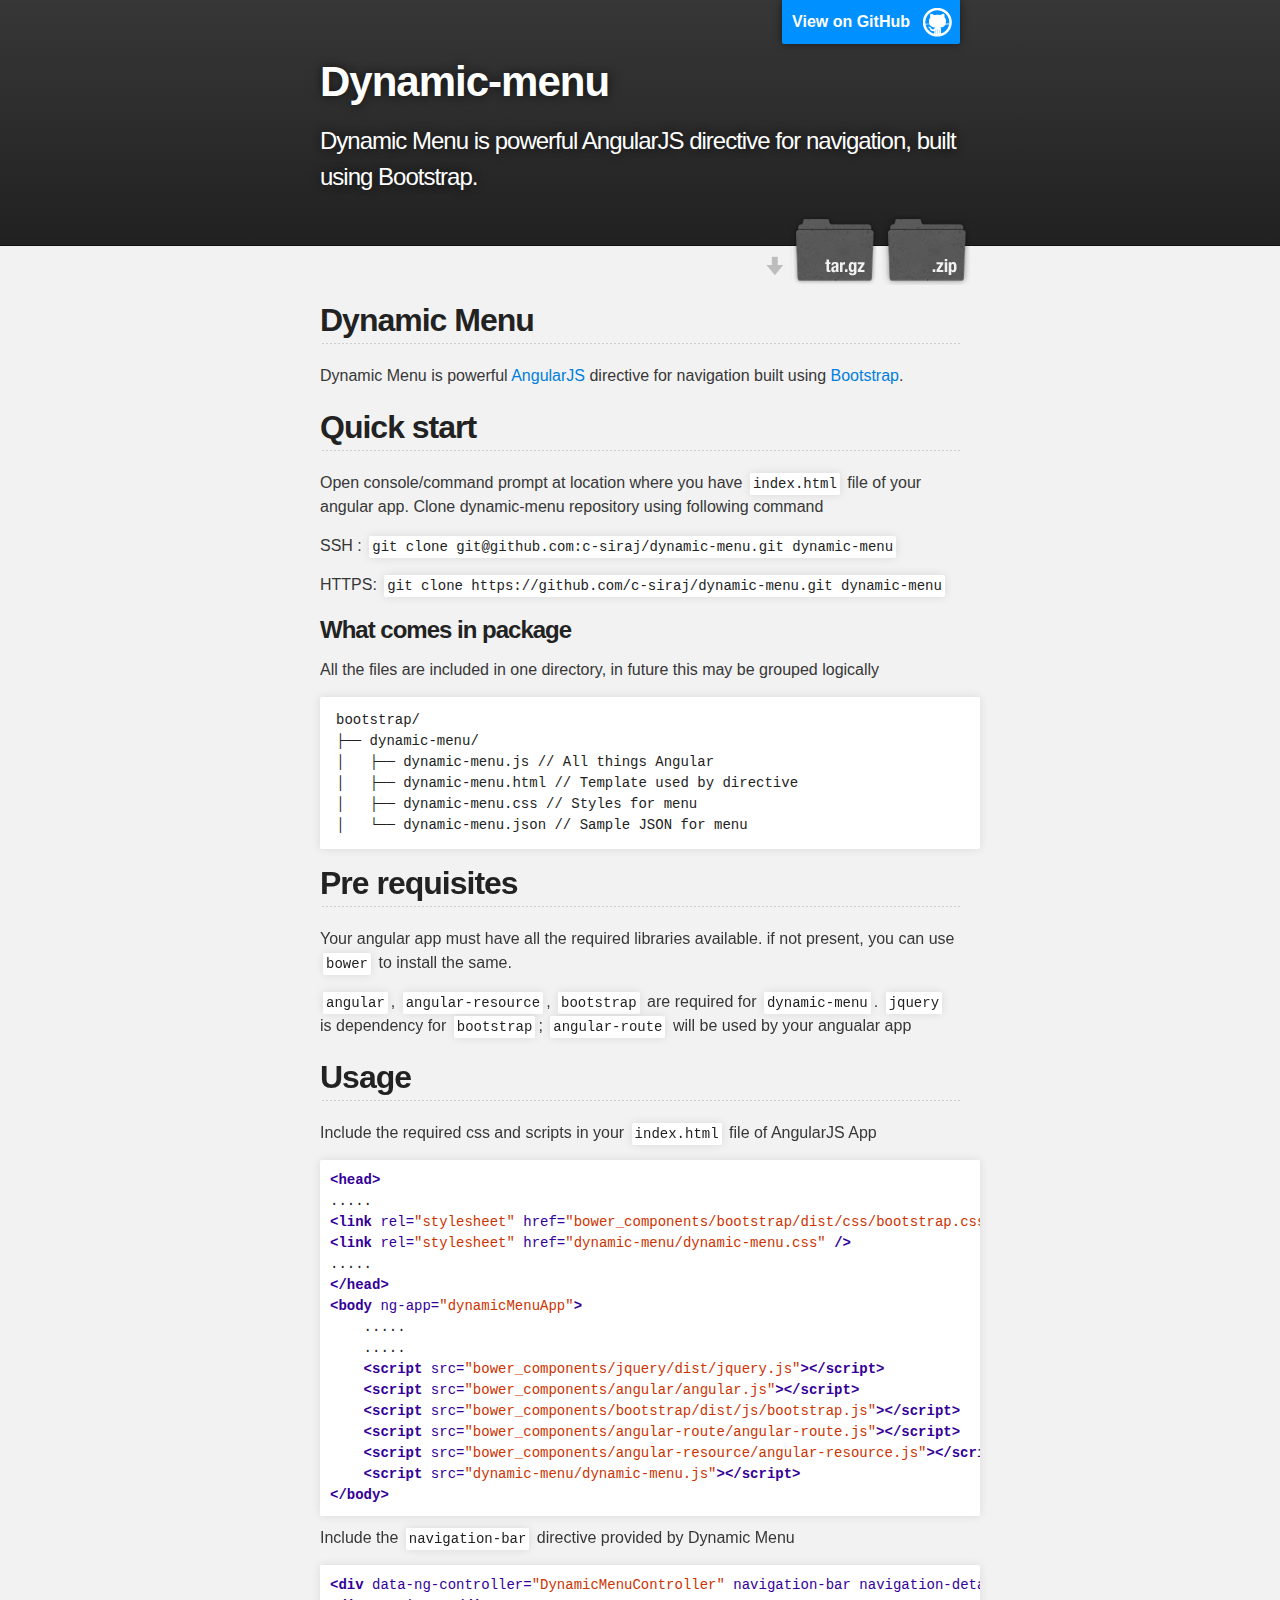
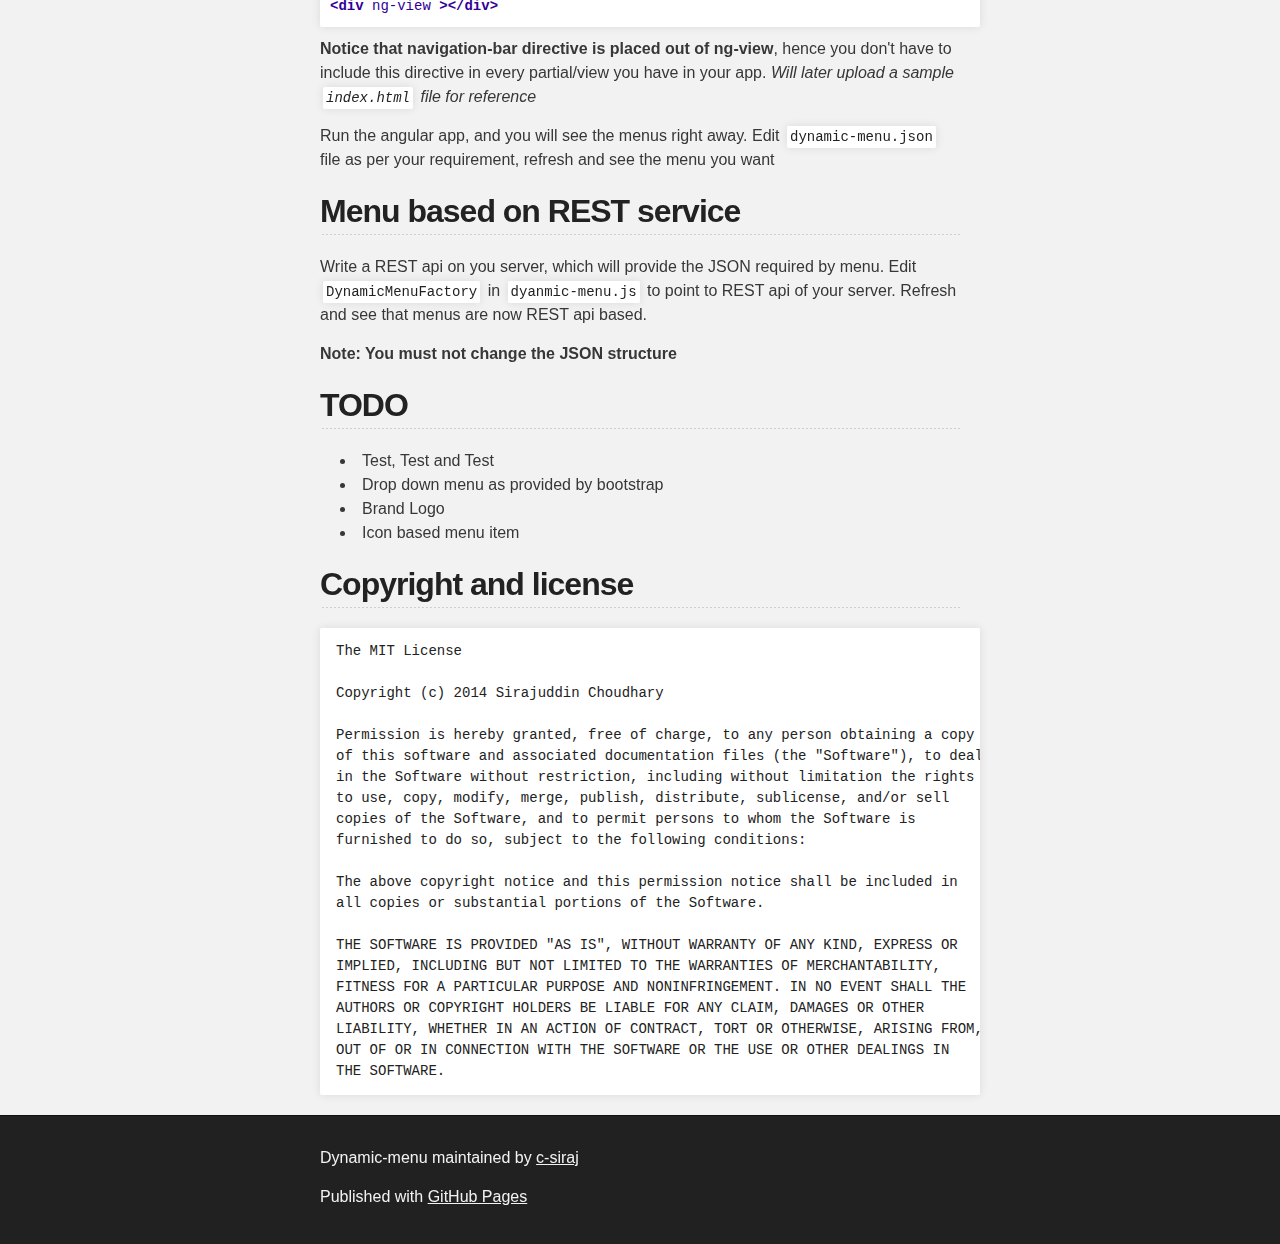
<file: index.html>
<!DOCTYPE html>
<html>

  <head>
    <meta charset='utf-8' />
    <meta http-equiv="X-UA-Compatible" content="chrome=1" />
    <meta name="description" content="Dynamic-menu : Dynamic Menu is powerful AngularJS directive for navigation, built using Bootstrap." />

    <link rel="stylesheet" type="text/css" media="screen" href="stylesheets/stylesheet.css">

    <title>Dynamic-menu</title>
  </head>

  <body>

    <!-- HEADER -->
    <div id="header_wrap" class="outer">
        <header class="inner">
          <a id="forkme_banner" href="https://github.com/c-siraj/dynamic-menu">View on GitHub</a>

          <h1 id="project_title">Dynamic-menu</h1>
          <h2 id="project_tagline">Dynamic Menu is powerful AngularJS directive for navigation, built using Bootstrap.</h2>

            <section id="downloads">
              <a class="zip_download_link" href="https://github.com/c-siraj/dynamic-menu/zipball/master">Download this project as a .zip file</a>
              <a class="tar_download_link" href="https://github.com/c-siraj/dynamic-menu/tarball/master">Download this project as a tar.gz file</a>
            </section>
        </header>
    </div>

    <!-- MAIN CONTENT -->
    <div id="main_content_wrap" class="outer">
      <section id="main_content" class="inner">
        <h2>
<a name="dynamic-menu" class="anchor" href="#dynamic-menu"><span class="octicon octicon-link"></span></a>Dynamic Menu</h2>

<p>Dynamic Menu is powerful <a href="http://angularjs.org">AngularJS</a> directive for navigation built using <a href="http://getbootstrap.com">Bootstrap</a>.</p>

<h2>
<a name="quick-start" class="anchor" href="#quick-start"><span class="octicon octicon-link"></span></a>Quick start</h2>

<p>Open console/command prompt at location where you have <code>index.html</code> file of your angular app.
Clone dynamic-menu repository using following command</p>

<p>SSH : <code>git clone git@github.com:c-siraj/dynamic-menu.git dynamic-menu</code></p>

<p>HTTPS: <code>git clone https://github.com/c-siraj/dynamic-menu.git dynamic-menu</code></p>

<h3>
<a name="what-comes-in-package" class="anchor" href="#what-comes-in-package"><span class="octicon octicon-link"></span></a>What comes in package</h3>

<p>All the files are included in one directory, in future this may be grouped logically</p>

<pre><code>bootstrap/
├── dynamic-menu/
│   ├── dynamic-menu.js // All things Angular
│   ├── dynamic-menu.html // Template used by directive
│   ├── dynamic-menu.css // Styles for menu
│   └── dynamic-menu.json // Sample JSON for menu
</code></pre>

<h2>
<a name="pre-requisites" class="anchor" href="#pre-requisites"><span class="octicon octicon-link"></span></a>Pre requisites</h2>

<p>Your angular app must have all the required libraries available. if not present, you can use <code>bower</code> to install the same.</p>

<p><code>angular</code>, <code>angular-resource</code>, <code>bootstrap</code> are required for <code>dynamic-menu</code>. <code>jquery</code> is dependency for <code>bootstrap</code>; <code>angular-route</code> will be used by your angualar app</p>

<h2>
<a name="usage" class="anchor" href="#usage"><span class="octicon octicon-link"></span></a>Usage</h2>

<p>Include the required css and scripts in your <code>index.html</code> file of AngularJS App</p>

<div class="highlight highlight-html"><pre><span class="nt">&lt;head&gt;</span>
.....
<span class="nt">&lt;link</span> <span class="na">rel=</span><span class="s">"stylesheet"</span> <span class="na">href=</span><span class="s">"bower_components/bootstrap/dist/css/bootstrap.css"</span> <span class="nt">/&gt;</span>
<span class="nt">&lt;link</span> <span class="na">rel=</span><span class="s">"stylesheet"</span> <span class="na">href=</span><span class="s">"dynamic-menu/dynamic-menu.css"</span> <span class="nt">/&gt;</span>
.....
<span class="nt">&lt;/head&gt;</span>
<span class="nt">&lt;body</span> <span class="na">ng-app=</span><span class="s">"dynamicMenuApp"</span><span class="nt">&gt;</span>
    .....
    .....
    <span class="nt">&lt;script </span><span class="na">src=</span><span class="s">"bower_components/jquery/dist/jquery.js"</span><span class="nt">&gt;&lt;/script&gt;</span>
    <span class="nt">&lt;script </span><span class="na">src=</span><span class="s">"bower_components/angular/angular.js"</span><span class="nt">&gt;&lt;/script&gt;</span>
    <span class="nt">&lt;script </span><span class="na">src=</span><span class="s">"bower_components/bootstrap/dist/js/bootstrap.js"</span><span class="nt">&gt;&lt;/script&gt;</span>
    <span class="nt">&lt;script </span><span class="na">src=</span><span class="s">"bower_components/angular-route/angular-route.js"</span><span class="nt">&gt;&lt;/script&gt;</span>
    <span class="nt">&lt;script </span><span class="na">src=</span><span class="s">"bower_components/angular-resource/angular-resource.js"</span><span class="nt">&gt;&lt;/script&gt;</span>
    <span class="nt">&lt;script </span><span class="na">src=</span><span class="s">"dynamic-menu/dynamic-menu.js"</span><span class="nt">&gt;&lt;/script&gt;</span>
<span class="nt">&lt;/body&gt;</span>
</pre></div>

<p>Include the <code>navigation-bar</code> directive provided by Dynamic Menu</p>

<div class="highlight highlight-html"><pre><span class="nt">&lt;div</span> <span class="na">data-ng-controller=</span><span class="s">"DynamicMenuController"</span> <span class="na">navigation-bar</span> <span class="na">navigation-detail=</span><span class="s">"navigationDetail"</span><span class="nt">&gt;&lt;/div&gt;</span>
<span class="nt">&lt;div</span> <span class="na">ng-view</span> <span class="nt">&gt;&lt;/div&gt;</span>
</pre></div>

<p><strong>Notice that navigation-bar directive is placed out of ng-view</strong>, hence you don't have to include this directive in every partial/view you have in your app.
<em>Will later upload a sample <code>index.html</code> file for reference</em></p>

<p>Run the angular app, and you will see the menus right away. Edit <code>dynamic-menu.json</code> file as per your requirement, refresh and see the menu you want</p>

<h2>
<a name="menu-based-on-rest-service" class="anchor" href="#menu-based-on-rest-service"><span class="octicon octicon-link"></span></a>Menu based on REST service</h2>

<p>Write a REST api on you server, which will provide the JSON required by menu.
Edit <code>DynamicMenuFactory</code> in <code>dyanmic-menu.js</code> to point to REST api of your server.
Refresh and see that menus are now REST api based.</p>

<p><strong>Note: You must not change the JSON structure</strong></p>

<h2>
<a name="todo" class="anchor" href="#todo"><span class="octicon octicon-link"></span></a>TODO</h2>

<ul>
<li>Test, Test and Test</li>
<li>Drop down menu as provided by bootstrap</li>
<li>Brand Logo</li>
<li>Icon based menu item</li>
</ul><h2>
<a name="copyright-and-license" class="anchor" href="#copyright-and-license"><span class="octicon octicon-link"></span></a>Copyright and license</h2>

<pre><code>The MIT License

Copyright (c) 2014 Sirajuddin Choudhary

Permission is hereby granted, free of charge, to any person obtaining a copy
of this software and associated documentation files (the "Software"), to deal
in the Software without restriction, including without limitation the rights
to use, copy, modify, merge, publish, distribute, sublicense, and/or sell
copies of the Software, and to permit persons to whom the Software is
furnished to do so, subject to the following conditions:

The above copyright notice and this permission notice shall be included in
all copies or substantial portions of the Software.

THE SOFTWARE IS PROVIDED "AS IS", WITHOUT WARRANTY OF ANY KIND, EXPRESS OR
IMPLIED, INCLUDING BUT NOT LIMITED TO THE WARRANTIES OF MERCHANTABILITY,
FITNESS FOR A PARTICULAR PURPOSE AND NONINFRINGEMENT. IN NO EVENT SHALL THE
AUTHORS OR COPYRIGHT HOLDERS BE LIABLE FOR ANY CLAIM, DAMAGES OR OTHER
LIABILITY, WHETHER IN AN ACTION OF CONTRACT, TORT OR OTHERWISE, ARISING FROM,
OUT OF OR IN CONNECTION WITH THE SOFTWARE OR THE USE OR OTHER DEALINGS IN
THE SOFTWARE.
</code></pre>
      </section>
    </div>

    <!-- FOOTER  -->
    <div id="footer_wrap" class="outer">
      <footer class="inner">
        <p class="copyright">Dynamic-menu maintained by <a href="https://github.com/c-siraj">c-siraj</a></p>
        <p>Published with <a href="http://pages.github.com">GitHub Pages</a></p>
      </footer>
    </div>

    

  </body>
</html>
</file>
<file: stylesheets/stylesheet.css>
/*******************************************************************************
Slate Theme for GitHub Pages
by Jason Costello, @jsncostello
*******************************************************************************/

@import url(pygment_trac.css);

/*******************************************************************************
MeyerWeb Reset
*******************************************************************************/

html, body, div, span, applet, object, iframe,
h1, h2, h3, h4, h5, h6, p, blockquote, pre,
a, abbr, acronym, address, big, cite, code,
del, dfn, em, img, ins, kbd, q, s, samp,
small, strike, strong, sub, sup, tt, var,
b, u, i, center,
dl, dt, dd, ol, ul, li,
fieldset, form, label, legend,
table, caption, tbody, tfoot, thead, tr, th, td,
article, aside, canvas, details, embed,
figure, figcaption, footer, header, hgroup,
menu, nav, output, ruby, section, summary,
time, mark, audio, video {
  margin: 0;
  padding: 0;
  border: 0;
  font: inherit;
  vertical-align: baseline;
}

/* HTML5 display-role reset for older browsers */
article, aside, details, figcaption, figure,
footer, header, hgroup, menu, nav, section {
  display: block;
}

ol, ul {
  list-style: none;
}

table {
  border-collapse: collapse;
  border-spacing: 0;
}

/*******************************************************************************
Theme Styles
*******************************************************************************/

body {
  box-sizing: border-box;
  color:#373737;
  background: #212121;
  font-size: 16px;
  font-family: 'Myriad Pro', Calibri, Helvetica, Arial, sans-serif;
  line-height: 1.5;
  -webkit-font-smoothing: antialiased;
}

h1, h2, h3, h4, h5, h6 {
  margin: 10px 0;
  font-weight: 700;
  color:#222222;
  font-family: 'Lucida Grande', 'Calibri', Helvetica, Arial, sans-serif;
  letter-spacing: -1px;
}

h1 {
  font-size: 36px;
  font-weight: 700;
}

h2 {
  padding-bottom: 10px;
  font-size: 32px;
  background: url('../images/bg_hr.png') repeat-x bottom;
}

h3 {
  font-size: 24px;
}

h4 {
  font-size: 21px;
}

h5 {
  font-size: 18px;
}

h6 {
  font-size: 16px;
}

p {
  margin: 10px 0 15px 0;
}

footer p {
  color: #f2f2f2;
}

a {
  text-decoration: none;
  color: #007edf;
  text-shadow: none;

  transition: color 0.5s ease;
  transition: text-shadow 0.5s ease;
  -webkit-transition: color 0.5s ease;
  -webkit-transition: text-shadow 0.5s ease;
  -moz-transition: color 0.5s ease;
  -moz-transition: text-shadow 0.5s ease;
  -o-transition: color 0.5s ease;
  -o-transition: text-shadow 0.5s ease;
  -ms-transition: color 0.5s ease;
  -ms-transition: text-shadow 0.5s ease;
}

a:hover, a:focus {text-decoration: underline;}

footer a {
  color: #F2F2F2;
  text-decoration: underline;
}

em {
  font-style: italic;
}

strong {
  font-weight: bold;
}

img {
  position: relative;
  margin: 0 auto;
  max-width: 739px;
  padding: 5px;
  margin: 10px 0 10px 0;
  border: 1px solid #ebebeb;

  box-shadow: 0 0 5px #ebebeb;
  -webkit-box-shadow: 0 0 5px #ebebeb;
  -moz-box-shadow: 0 0 5px #ebebeb;
  -o-box-shadow: 0 0 5px #ebebeb;
  -ms-box-shadow: 0 0 5px #ebebeb;
}

p img {
  display: inline;
  margin: 0;
  padding: 0;
  vertical-align: middle;
  text-align: center;
  border: none;
}

pre, code {
  width: 100%;
  color: #222;
  background-color: #fff;

  font-family: Monaco, "Bitstream Vera Sans Mono", "Lucida Console", Terminal, monospace;
  font-size: 14px;

  border-radius: 2px;
  -moz-border-radius: 2px;
  -webkit-border-radius: 2px;
}

pre {
  width: 100%;
  padding: 10px;
  box-shadow: 0 0 10px rgba(0,0,0,.1);
  overflow: auto;
}

code {
  padding: 3px;
  margin: 0 3px;
  box-shadow: 0 0 10px rgba(0,0,0,.1);
}

pre code {
  display: block;
  box-shadow: none;
}

blockquote {
  color: #666;
  margin-bottom: 20px;
  padding: 0 0 0 20px;
  border-left: 3px solid #bbb;
}


ul, ol, dl {
  margin-bottom: 15px
}

ul {
  list-style: inside;
  padding-left: 20px;
}

ol {
  list-style: decimal inside;
  padding-left: 20px;
}

dl dt {
  font-weight: bold;
}

dl dd {
  padding-left: 20px;
  font-style: italic;
}

dl p {
  padding-left: 20px;
  font-style: italic;
}

hr {
  height: 1px;
  margin-bottom: 5px;
  border: none;
  background: url('../images/bg_hr.png') repeat-x center;
}

table {
  border: 1px solid #373737;
  margin-bottom: 20px;
  text-align: left;
 }

th {
  font-family: 'Lucida Grande', 'Helvetica Neue', Helvetica, Arial, sans-serif;
  padding: 10px;
  background: #373737;
  color: #fff;
 }

td {
  padding: 10px;
  border: 1px solid #373737;
 }

form {
  background: #f2f2f2;
  padding: 20px;
}

/*******************************************************************************
Full-Width Styles
*******************************************************************************/

.outer {
  width: 100%;
}

.inner {
  position: relative;
  max-width: 640px;
  padding: 20px 10px;
  margin: 0 auto;
}

#forkme_banner {
  display: block;
  position: absolute;
  top:0;
  right: 10px;
  z-index: 10;
  padding: 10px 50px 10px 10px;
  color: #fff;
  background: url('../images/blacktocat.png') #0090ff no-repeat 95% 50%;
  font-weight: 700;
  box-shadow: 0 0 10px rgba(0,0,0,.5);
  border-bottom-left-radius: 2px;
  border-bottom-right-radius: 2px;
}

#header_wrap {
  background: #212121;
  background: -moz-linear-gradient(top, #373737, #212121);
  background: -webkit-linear-gradient(top, #373737, #212121);
  background: -ms-linear-gradient(top, #373737, #212121);
  background: -o-linear-gradient(top, #373737, #212121);
  background: linear-gradient(top, #373737, #212121);
}

#header_wrap .inner {
  padding: 50px 10px 30px 10px;
}

#project_title {
  margin: 0;
  color: #fff;
  font-size: 42px;
  font-weight: 700;
  text-shadow: #111 0px 0px 10px;
}

#project_tagline {
  color: #fff;
  font-size: 24px;
  font-weight: 300;
  background: none;
  text-shadow: #111 0px 0px 10px;
}

#downloads {
  position: absolute;
  width: 210px;
  z-index: 10;
  bottom: -40px;
  right: 0;
  height: 70px;
  background: url('../images/icon_download.png') no-repeat 0% 90%;
}

.zip_download_link {
  display: block;
  float: right;
  width: 90px;
  height:70px;
  text-indent: -5000px;
  overflow: hidden;
  background: url(../images/sprite_download.png) no-repeat bottom left;
}

.tar_download_link {
  display: block;
  float: right;
  width: 90px;
  height:70px;
  text-indent: -5000px;
  overflow: hidden;
  background: url(../images/sprite_download.png) no-repeat bottom right;
  margin-left: 10px;
}

.zip_download_link:hover {
  background: url(../images/sprite_download.png) no-repeat top left;
}

.tar_download_link:hover {
  background: url(../images/sprite_download.png) no-repeat top right;
}

#main_content_wrap {
  background: #f2f2f2;
  border-top: 1px solid #111;
  border-bottom: 1px solid #111;
}

#main_content {
  padding-top: 40px;
}

#footer_wrap {
  background: #212121;
}



/*******************************************************************************
Small Device Styles
*******************************************************************************/

@media screen and (max-width: 480px) {
  body {
    font-size:14px;
  }

  #downloads {
    display: none;
  }

  .inner {
    min-width: 320px;
    max-width: 480px;
  }

  #project_title {
  font-size: 32px;
  }

  h1 {
    font-size: 28px;
  }

  h2 {
    font-size: 24px;
  }

  h3 {
    font-size: 21px;
  }

  h4 {
    font-size: 18px;
  }

  h5 {
    font-size: 14px;
  }

  h6 {
    font-size: 12px;
  }

  code, pre {
    min-width: 320px;
    max-width: 480px;
    font-size: 11px;
  }

}
</file>
